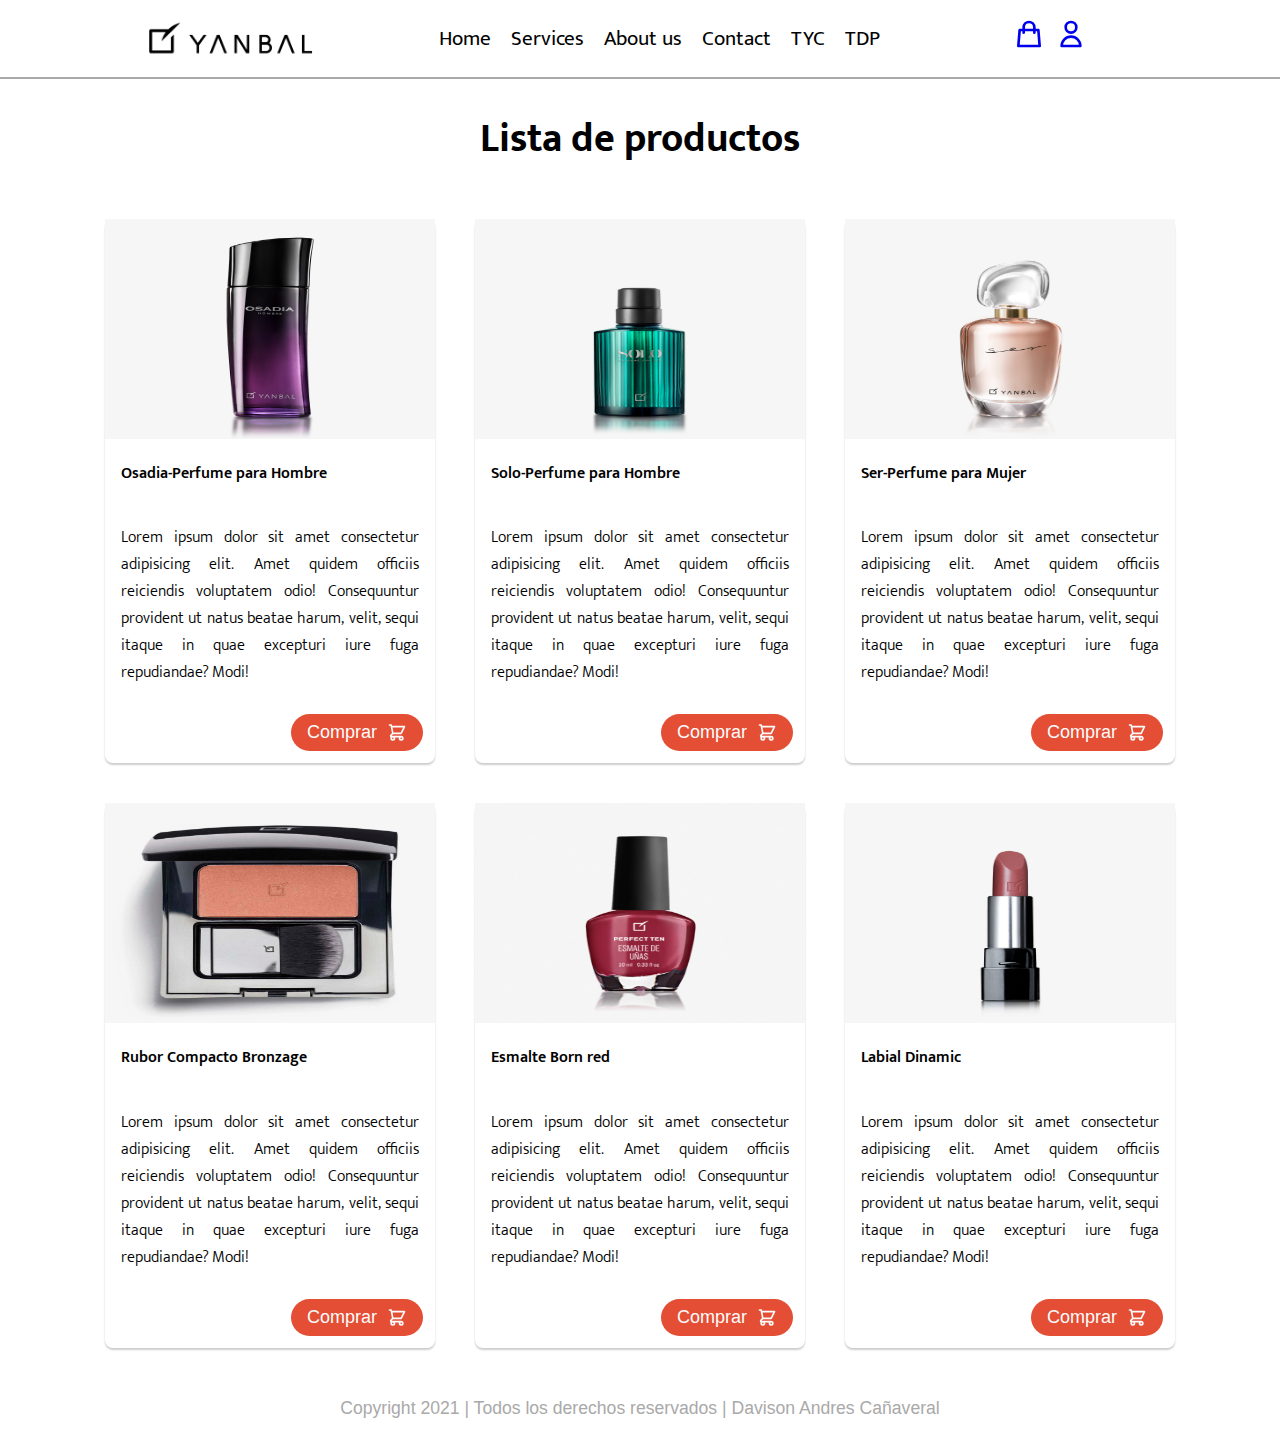
<file: index.html>
<!DOCTYPE html>
<html lang="es">
<head>
    <meta charset="UTF-8">
    <meta http-equiv="X-UA-Compatible" content="IE=edge">
    <meta name="viewport" content="width=device-width, initial-scale=1.0">
    <title>Final html y css</title>
    <link rel="stylesheet" href="./css/app.css">
</head>
<body>
    <header>
        <div>
            <div class="content-logo">
                <img src="./logo.png" alt="">
            </div>
            <div class="content-nav">
                <nav>
                    <ul>
                        <li><a href="index.html">Home</a></li>
                        <li><a href="services.html">Services</a></li>
                        <li><a href="aboutus.html">About us</a></li>
                        <li><a href="contact.html">Contact</a></li>
                        <li><a href="tyc.html">TYC</a></li>
                        <li><a href="tdp.html">TDP</a></li>
                    </ul>
                </nav>
            </div>
            <div class="content-logs">
                <div>
                    <a href="#">
                        <svg xmlns="http://www.w3.org/2000/svg" fill="none" viewBox="0 0 24 24" stroke="currentColor">
                            <path stroke-linecap="round" stroke-linejoin="round" stroke-width="2" d="M16 11V7a4 4 0 00-8 0v4M5 9h14l1 12H4L5 9z" />
                        </svg>
                    </a>    
                </div>
                <div>
                    <a href="#">
                        <svg xmlns="http://www.w3.org/2000/svg" fill="none" viewBox="0 0 24 24" stroke="currentColor">
                            <path stroke-linecap="round" stroke-linejoin="round" stroke-width="2" d="M16 7a4 4 0 11-8 0 4 4 0 018 0zM12 14a7 7 0 00-7 7h14a7 7 0 00-7-7z" />
                        </svg>
                    </a>    
                </div>
            </div>
        </div>
    </header>
    <main>

        <div>
            <h1>Lista de productos</h1>
            <div class="container">
                
                <div class="cards">
                    <img src="images/producto1.jpg" alt="producto1">
                    <h4>Osadia-Perfume para Hombre</h4>
                    <p>Lorem ipsum dolor sit amet consectetur adipisicing elit. 
                     Amet quidem officiis reiciendis voluptatem odio! Consequuntur provident
                     ut natus beatae harum, velit, sequi itaque in quae excepturi iure fuga repudiandae? Modi!
                    </p>
                    <div >
                        <button>Comprar <svg xmlns="http://www.w3.org/2000/svg"  fill="none" viewBox="0 0 24 24" stroke="currentColor">
                            <path stroke-linecap="round" stroke-linejoin="round" stroke-width="2" d="M3 3h2l.4 2M7 13h10l4-8H5.4M7 13L5.4 5M7 13l-2.293 2.293c-.63.63-.184 1.707.707 1.707H17m0 0a2 2 0 100 4 2 2 0 000-4zm-8 2a2 2 0 11-4 0 2 2 0 014 0z" />
                          </svg> </button>
                    </div>
                   
                </div>
                <div class="cards">
                    <img src="images/producto2.jpg" alt="producto1">
                    <h4>Solo-Perfume para Hombre</h4>
                    <p>Lorem ipsum dolor sit amet consectetur adipisicing elit. 
                     Amet quidem officiis reiciendis voluptatem odio! Consequuntur provident
                     ut natus beatae harum, velit, sequi itaque in quae excepturi iure fuga repudiandae? Modi!
                    </p>
                    <div >
                        <button>Comprar <svg xmlns="http://www.w3.org/2000/svg"  fill="none" viewBox="0 0 24 24" stroke="currentColor">
                            <path stroke-linecap="round" stroke-linejoin="round" stroke-width="2" d="M3 3h2l.4 2M7 13h10l4-8H5.4M7 13L5.4 5M7 13l-2.293 2.293c-.63.63-.184 1.707.707 1.707H17m0 0a2 2 0 100 4 2 2 0 000-4zm-8 2a2 2 0 11-4 0 2 2 0 014 0z" />
                          </svg> </button>
                    </div>
                   
                </div>
                <div class="cards">
                    <img src="images/producto3.jpg" alt="producto1">
                    <h4>Ser-Perfume para Mujer</h4>
                    <p>Lorem ipsum dolor sit amet consectetur adipisicing elit. 
                     Amet quidem officiis reiciendis voluptatem odio! Consequuntur provident
                     ut natus beatae harum, velit, sequi itaque in quae excepturi iure fuga repudiandae? Modi!
                    </p>
                    <div >
                        <button>Comprar <svg xmlns="http://www.w3.org/2000/svg"  fill="none" viewBox="0 0 24 24" stroke="currentColor">
                            <path stroke-linecap="round" stroke-linejoin="round" stroke-width="2" d="M3 3h2l.4 2M7 13h10l4-8H5.4M7 13L5.4 5M7 13l-2.293 2.293c-.63.63-.184 1.707.707 1.707H17m0 0a2 2 0 100 4 2 2 0 000-4zm-8 2a2 2 0 11-4 0 2 2 0 014 0z" />
                          </svg> </button>
                    </div>
                </div>
                <div class="cards">
                    <img src="images/producto4.jpg" alt="producto4">
                    <h4>Rubor Compacto Bronzage</h4>
                    <p>Lorem ipsum dolor sit amet consectetur adipisicing elit. 
                     Amet quidem officiis reiciendis voluptatem odio! Consequuntur provident
                     ut natus beatae harum, velit, sequi itaque in quae excepturi iure fuga repudiandae? Modi!
                    </p>
                    <div >
                        <button>Comprar <svg xmlns="http://www.w3.org/2000/svg"  fill="none" viewBox="0 0 24 24" stroke="currentColor">
                            <path stroke-linecap="round" stroke-linejoin="round" stroke-width="2" d="M3 3h2l.4 2M7 13h10l4-8H5.4M7 13L5.4 5M7 13l-2.293 2.293c-.63.63-.184 1.707.707 1.707H17m0 0a2 2 0 100 4 2 2 0 000-4zm-8 2a2 2 0 11-4 0 2 2 0 014 0z" />
                          </svg> </button>
                    </div>
                </div>
                <div class="cards">
                    <img src="images/producto5.jpg" alt="producto5">
                    <h4>Esmalte Born red</h4>
                    <p>Lorem ipsum dolor sit amet consectetur adipisicing elit. 
                     Amet quidem officiis reiciendis voluptatem odio! Consequuntur provident
                     ut natus beatae harum, velit, sequi itaque in quae excepturi iure fuga repudiandae? Modi!
                    </p>
                    <div >
                        <button>Comprar <svg xmlns="http://www.w3.org/2000/svg"  fill="none" viewBox="0 0 24 24" stroke="currentColor">
                            <path stroke-linecap="round" stroke-linejoin="round" stroke-width="2" d="M3 3h2l.4 2M7 13h10l4-8H5.4M7 13L5.4 5M7 13l-2.293 2.293c-.63.63-.184 1.707.707 1.707H17m0 0a2 2 0 100 4 2 2 0 000-4zm-8 2a2 2 0 11-4 0 2 2 0 014 0z" />
                          </svg> </button>
                    </div>
                </div>
                <div class="cards">
                    <img src="images/producto6.jpg" alt="producto4">
                    <h4>Labial Dinamic</h4>
                    <p>Lorem ipsum dolor sit amet consectetur adipisicing elit. 
                     Amet quidem officiis reiciendis voluptatem odio! Consequuntur provident
                     ut natus beatae harum, velit, sequi itaque in quae excepturi iure fuga repudiandae? Modi!
                    </p>
                    <div >
                        <button>Comprar <svg xmlns="http://www.w3.org/2000/svg"  fill="none" viewBox="0 0 24 24" stroke="currentColor">
                            <path stroke-linecap="round" stroke-linejoin="round" stroke-width="2" d="M3 3h2l.4 2M7 13h10l4-8H5.4M7 13L5.4 5M7 13l-2.293 2.293c-.63.63-.184 1.707.707 1.707H17m0 0a2 2 0 100 4 2 2 0 000-4zm-8 2a2 2 0 11-4 0 2 2 0 014 0z" />
                          </svg> </button>
                    </div>
                </div>
            </div>
        </div>
    </main>
    <footer>
        <div>
            <span>Copyright 2021 | Todos los derechos reservados | Davison Andres Cañaveral</span>
        </div>
    </footer>
</body>
</html>
</file>
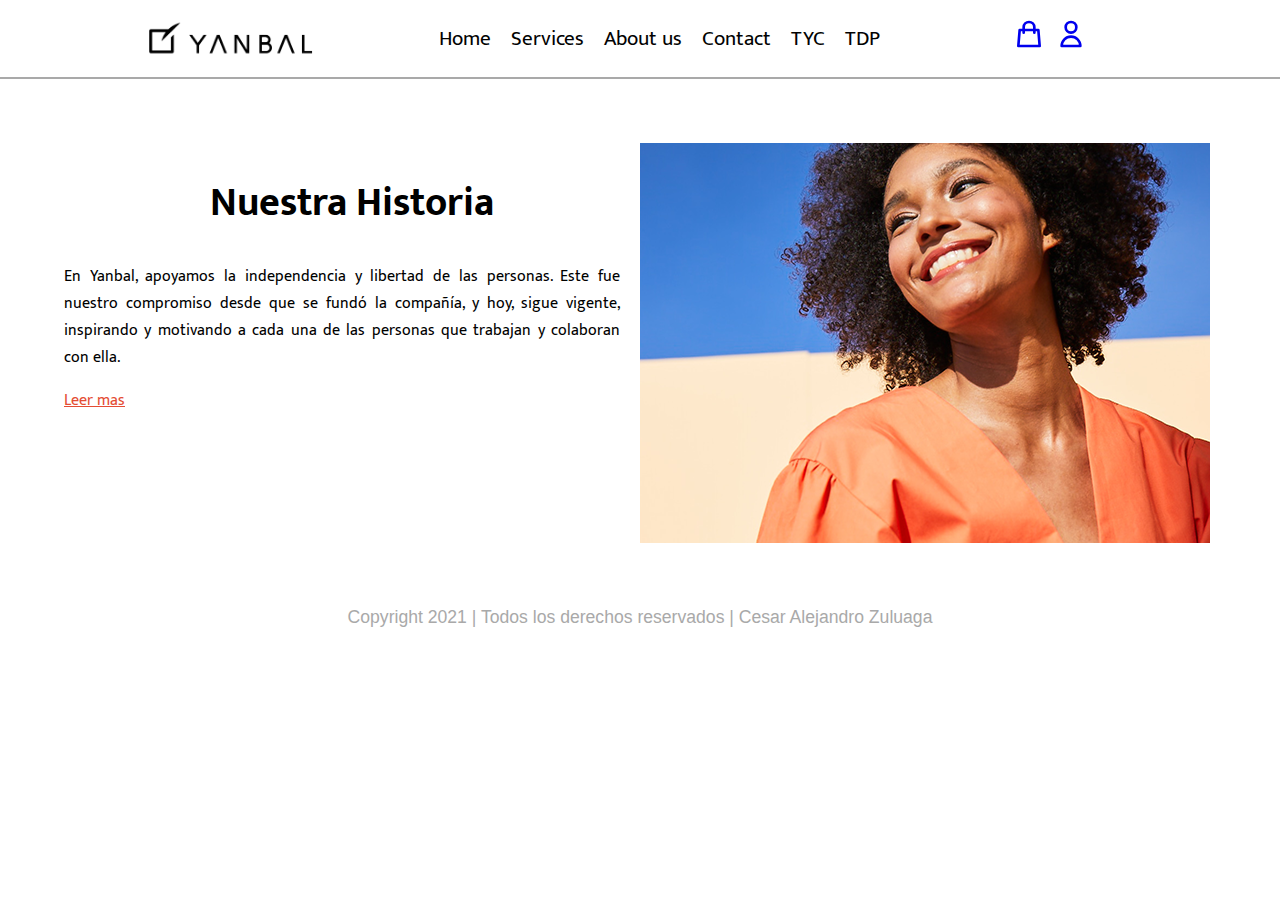
<file: aboutus.html>
<!DOCTYPE html>
<html lang="es">
<head>
    <meta charset="UTF-8">
    <meta http-equiv="X-UA-Compatible" content="IE=edge">
    <meta name="viewport" content="width=device-width, initial-scale=1.0">
    <title>Final html y css | about us</title>
    <link rel="stylesheet" href="./css/app.css">
</head>
<body>
    <header>
        <div>
            <div class="content-logo">
                <img src="./logo.png" alt="">
            </div>
            <div class="content-nav">
                <nav>
                    <ul>
                        <li><a href="index.html">Home</a></li>
                        <li><a href="services.html">Services</a></li>
                        <li><a href="aboutus.html">About us</a></li>
                        <li><a href="contact.html">Contact</a></li>
                        <li><a href="tyc.html">TYC</a></li>
                        <li><a href="tdp.html">TDP</a></li>
                    </ul>
                </nav>
            </div>
            <div class="content-logs">
                <div>
                    <a href="#">
                        <svg xmlns="http://www.w3.org/2000/svg" fill="none" viewBox="0 0 24 24" stroke="currentColor">
                            <path stroke-linecap="round" stroke-linejoin="round" stroke-width="2" d="M16 11V7a4 4 0 00-8 0v4M5 9h14l1 12H4L5 9z" />
                        </svg>
                    </a>    
                </div>
                <div>
                    <a href="#">
                        <svg xmlns="http://www.w3.org/2000/svg" fill="none" viewBox="0 0 24 24" stroke="currentColor">
                            <path stroke-linecap="round" stroke-linejoin="round" stroke-width="2" d="M16 7a4 4 0 11-8 0 4 4 0 018 0zM12 14a7 7 0 00-7 7h14a7 7 0 00-7-7z" />
                        </svg>
                    </a>    
                </div>
            </div>
        </div>
    </header>
    <main>
        <div class="contP">
            
      
        <div class="cont1">
          <h1>Nuestra Historia</h1>
                <p>En Yanbal, apoyamos la independencia y libertad de las personas.
                Este fue nuestro compromiso desde que se fundó la compañía, y hoy, sigue vigente, inspirando y motivando a cada una de las personas que trabajan y colaboran con ella.</p>
                <a href="">Leer mas</a>
        </div>
        <div class="cont2">
            <img src="images/nuestra-historia.png" alt="nuestra Historia">
        </div>
    </div>
    </main>
    <footer>
        <div>
            <span>Copyright 2021 | Todos los derechos reservados | Cesar Alejandro Zuluaga</span>
        </div>
    </footer>
</body>
</html>
</file>
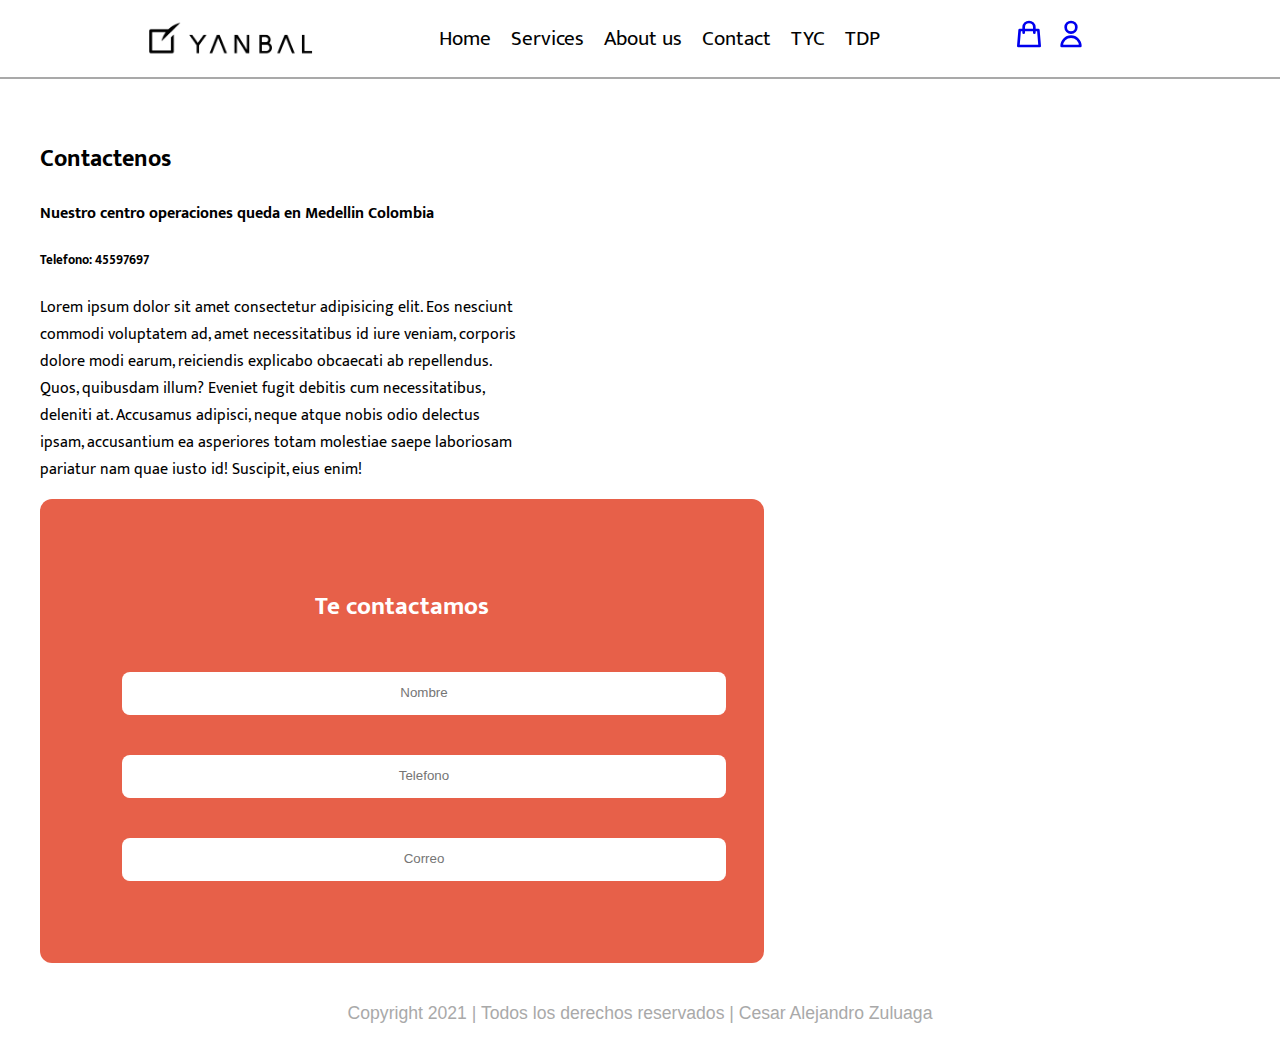
<file: contact.html>
<!DOCTYPE html>
<html lang="es">
<head>
    <meta charset="UTF-8">
    <meta http-equiv="X-UA-Compatible" content="IE=edge">
    <meta name="viewport" content="width=device-width, initial-scale=1.0">
    <title>Final html y css | Contact</title>
    <link rel="stylesheet" href="./css/app.css">
</head>
<body>
    <header>
        <div>
            <div class="content-logo">
                <img src="./logo.png" alt="">
            </div>
            <div class="content-nav">
                <nav>
                    <ul>
                        <li><a href="index.html">Home</a></li>
                        <li><a href="services.html">Services</a></li>
                        <li><a href="aboutus.html">About us</a></li>
                        <li><a href="contact.html">Contact</a></li>
                        <li><a href="tyc.html">TYC</a></li>
                        <li><a href="tdp.html">TDP</a></li>
                    </ul>
                </nav>
            </div>
            <div class="content-logs">
                <div>
                    <a href="#">
                        <svg xmlns="http://www.w3.org/2000/svg" fill="none" viewBox="0 0 24 24" stroke="currentColor">
                            <path stroke-linecap="round" stroke-linejoin="round" stroke-width="2" d="M16 11V7a4 4 0 00-8 0v4M5 9h14l1 12H4L5 9z" />
                        </svg>
                    </a>    
                </div>
                <div>
                    <a href="#">
                        <svg xmlns="http://www.w3.org/2000/svg" fill="none" viewBox="0 0 24 24" stroke="currentColor">
                            <path stroke-linecap="round" stroke-linejoin="round" stroke-width="2" d="M16 7a4 4 0 11-8 0 4 4 0 018 0zM12 14a7 7 0 00-7 7h14a7 7 0 00-7-7z" />
                        </svg>
                    </a>    
                </div>
            </div>
        </div>
    </header>
    <main>
        <div class="contC">
            <div class="info">
            <h2>Contactenos</h2>
            <h4>Nuestro centro operaciones queda en Medellin Colombia</h4>
            <h5>Telefono: 45597697</h5>
            <p>Lorem ipsum dolor sit amet consectetur adipisicing elit. Eos nesciunt commodi voluptatem ad, amet necessitatibus id iure veniam, corporis dolore modi earum, reiciendis explicabo obcaecati ab repellendus. Quos, quibusdam illum?
            Eveniet fugit debitis cum necessitatibus, deleniti at. Accusamus adipisci, neque atque nobis odio delectus ipsam, accusantium ea asperiores totam molestiae saepe laboriosam pariatur nam quae iusto id! Suscipit, eius enim!</p>
         </div>
         <div class="form">
            <h3>Te contactamos</h3>
            <form action="">
                <input type="text" placeholder="Nombre">
                <input type="text" placeholder="Telefono">
                <input type="text" placeholder="Correo">
            </form>
        </div>
    </div>
    </main>
    <footer>
        <div>
            <span>Copyright 2021 | Todos los derechos reservados | Cesar Alejandro Zuluaga</span>
        </div>
    </footer>
</body>
</html>
</file>
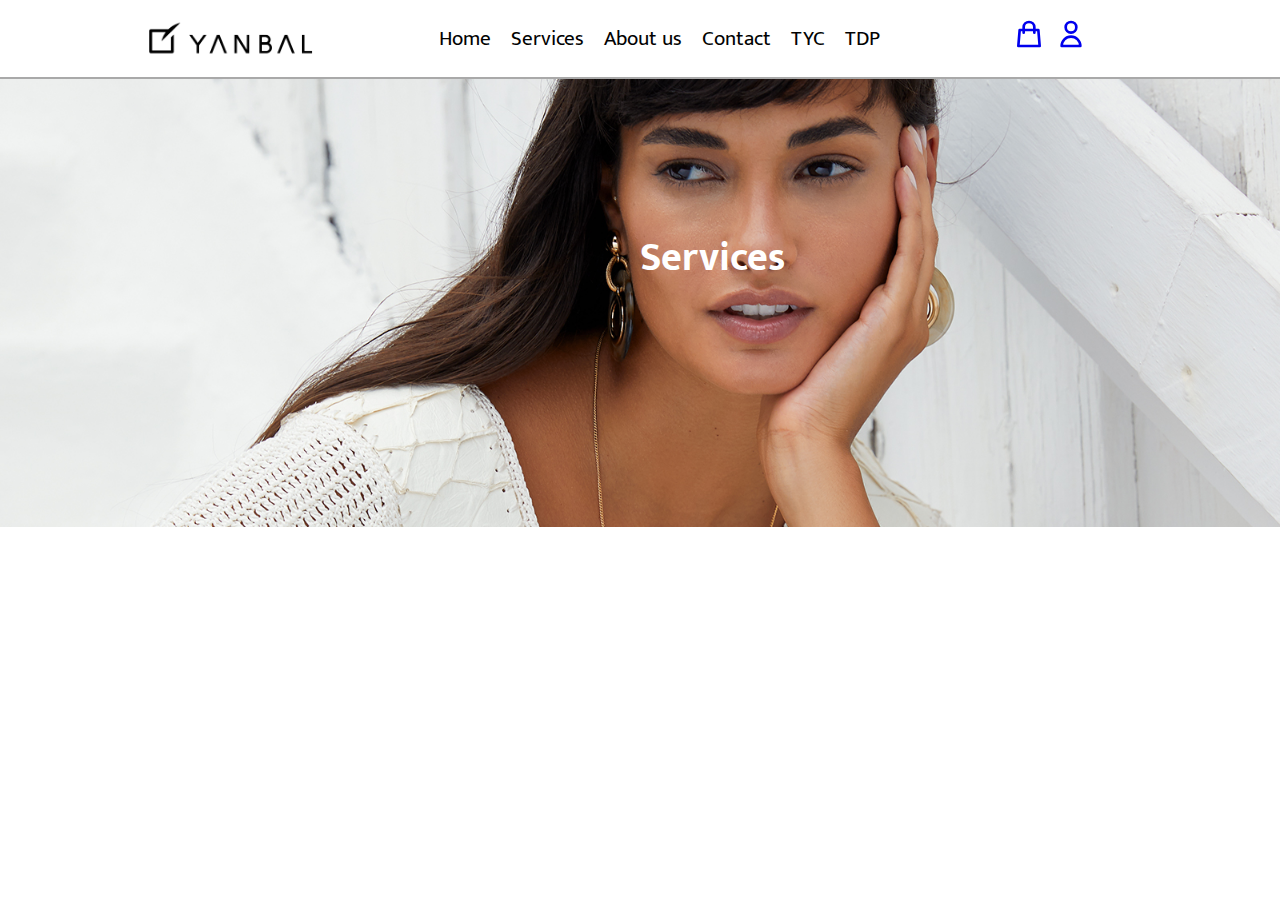
<file: services.html>
<!DOCTYPE html>
<html lang="es">
<head>
    <meta charset="UTF-8">
    <meta http-equiv="X-UA-Compatible" content="IE=edge">
    <meta name="viewport" content="width=device-width, initial-scale=1.0">
    <title>Services</title>
    <link rel="stylesheet" href="./css/app.css">
</head>
<body>
    <header>
        <div>
            <div class="content-logo">
                <img src="./logo.png" alt="">
            </div>
            <div class="content-nav">
                <nav>
                    <ul>
                        <li><a href="index.html">Home</a></li>
                        <li><a href="services.html">Services</a></li>
                        <li><a href="aboutus.html">About us</a></li>
                        <li><a href="contact.html">Contact</a></li>
                        <li><a href="tyc.html">TYC</a></li>
                        <li><a href="tdp.html">TDP</a></li>
                    </ul>
                </nav>
            </div>
            <div class="content-logs">
                <div>
                    <a href="#">
                        <svg xmlns="http://www.w3.org/2000/svg" fill="none" viewBox="0 0 24 24" stroke="currentColor">
                            <path stroke-linecap="round" stroke-linejoin="round" stroke-width="2" d="M16 11V7a4 4 0 00-8 0v4M5 9h14l1 12H4L5 9z" />
                        </svg>
                    </a>    
                </div>
                <div>
                    <a href="#">
                        <svg xmlns="http://www.w3.org/2000/svg" fill="none" viewBox="0 0 24 24" stroke="currentColor">
                            <path stroke-linecap="round" stroke-linejoin="round" stroke-width="2" d="M16 7a4 4 0 11-8 0 4 4 0 018 0zM12 14a7 7 0 00-7 7h14a7 7 0 00-7-7z" />
                        </svg>
                    </a>    
                </div>
            </div>
        </div>
    </header>
    <main>
        <div>
            <div class="portada">
                <h1>Services</h1>
                <img src="images/portada-servicios.png" alt="">
            </div>
            
        </div>
    </main>
    <footer>
        <div>
            <span>Copyright 2021 | Todos los derechos reservados | Cesar Alejandro Zuluaga</span>
        </div>
    </footer>
</body>
</html>
</file>
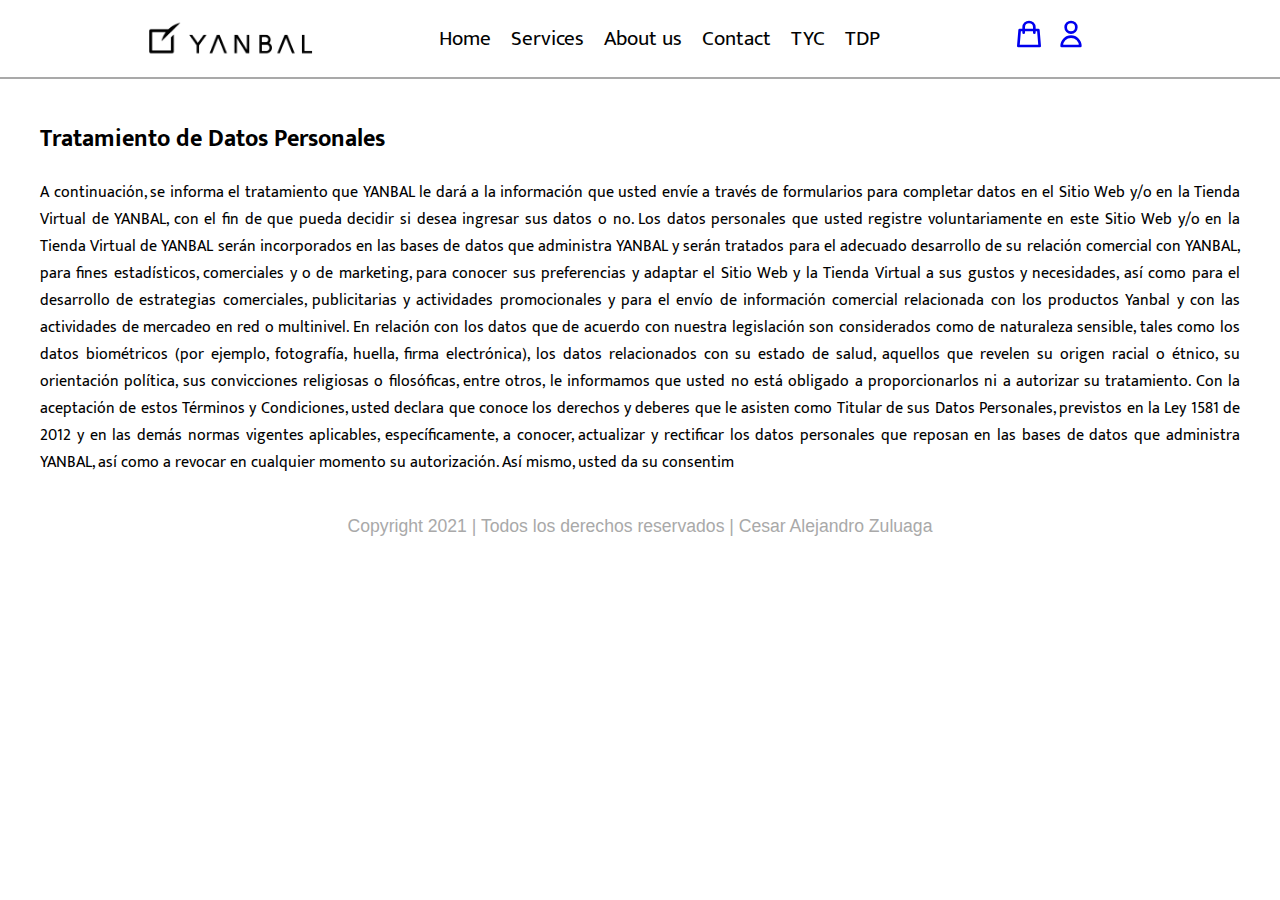
<file: tdp.html>
<!DOCTYPE html>
<html lang="es">
<head>
    <meta charset="UTF-8">
    <meta http-equiv="X-UA-Compatible" content="IE=edge">
    <meta name="viewport" content="width=device-width, initial-scale=1.0">
    <title>Final html y css | TDP</title>
    <link rel="stylesheet" href="./css/app.css">
</head>
<body>
    <header>
        <div>
            <div class="content-logo">
                <img src="./logo.png" alt="">
            </div>
            <div class="content-nav">
                <nav>
                    <ul>
                        <li><a href="index.html">Home</a></li>
                        <li><a href="services.html">Services</a></li>
                        <li><a href="aboutus.html">About us</a></li>
                        <li><a href="contact.html">Contact</a></li>
                        <li><a href="tyc.html">TYC</a></li>
                        <li><a href="tdp.html">TDP</a></li>
                    </ul>
                </nav>
            </div>
            <div class="content-logs">
                <div>
                    <a href="#">
                        <svg xmlns="http://www.w3.org/2000/svg" fill="none" viewBox="0 0 24 24" stroke="currentColor">
                            <path stroke-linecap="round" stroke-linejoin="round" stroke-width="2" d="M16 11V7a4 4 0 00-8 0v4M5 9h14l1 12H4L5 9z" />
                        </svg>
                    </a>    
                </div>
                <div>
                    <a href="#">
                        <svg xmlns="http://www.w3.org/2000/svg" fill="none" viewBox="0 0 24 24" stroke="currentColor">
                            <path stroke-linecap="round" stroke-linejoin="round" stroke-width="2" d="M16 7a4 4 0 11-8 0 4 4 0 018 0zM12 14a7 7 0 00-7 7h14a7 7 0 00-7-7z" />
                        </svg>
                    </a>    
                </div>
            </div>
        </div>
    </header>
    <main>
        <div class="containerTDP">
            <h2>Tratamiento de Datos Personales</h2>
            <p>A continuación, se informa el tratamiento que YANBAL le dará a la información que usted envíe a través 
                de formularios para completar datos en el Sitio Web y/o en la Tienda Virtual de YANBAL, con el fin de que 
                pueda decidir si desea ingresar sus datos o no.
                Los datos personales que usted registre voluntariamente en este Sitio Web y/o en la Tienda Virtual de 
                YANBAL serán incorporados en las bases de datos que administra YANBAL y serán tratados para el 
                adecuado desarrollo de su relación comercial con YANBAL, para fines estadísticos, comerciales y o de 
                marketing, para conocer sus preferencias y adaptar el Sitio Web y la Tienda Virtual a sus gustos y 
                necesidades, así como para el desarrollo de estrategias comerciales, publicitarias y actividades
                promocionales y para el envío de información comercial relacionada con los productos Yanbal y con las 
                actividades de mercadeo en red o multinivel. En relación con los datos que de acuerdo con nuestra 
                legislación son considerados como de naturaleza sensible, tales como los datos biométricos (por ejemplo, 
                fotografía, huella, firma electrónica), los datos relacionados con su estado de salud, aquellos que revelen 
                su origen racial o étnico, su orientación política, sus convicciones religiosas o filosóficas, entre otros, le 
                informamos que usted no está obligado a proporcionarlos ni a autorizar su tratamiento.
                Con la aceptación de estos Términos y Condiciones, usted declara que conoce los derechos y deberes que 
                le asisten como Titular de sus Datos Personales, previstos en la Ley 1581 de 2012 y en las demás normas 
                vigentes aplicables, específicamente, a conocer, actualizar y rectificar los datos personales que reposan
                en las bases de datos que administra YANBAL, así como a revocar en cualquier momento su autorización.
                Así mismo, usted da su consentim</p>
        </div>
        
    </main>
    <footer>
        <div>
            <span>Copyright 2021 | Todos los derechos reservados | Cesar Alejandro Zuluaga</span>
        </div>
    </footer>
</body>
</html>
</file>
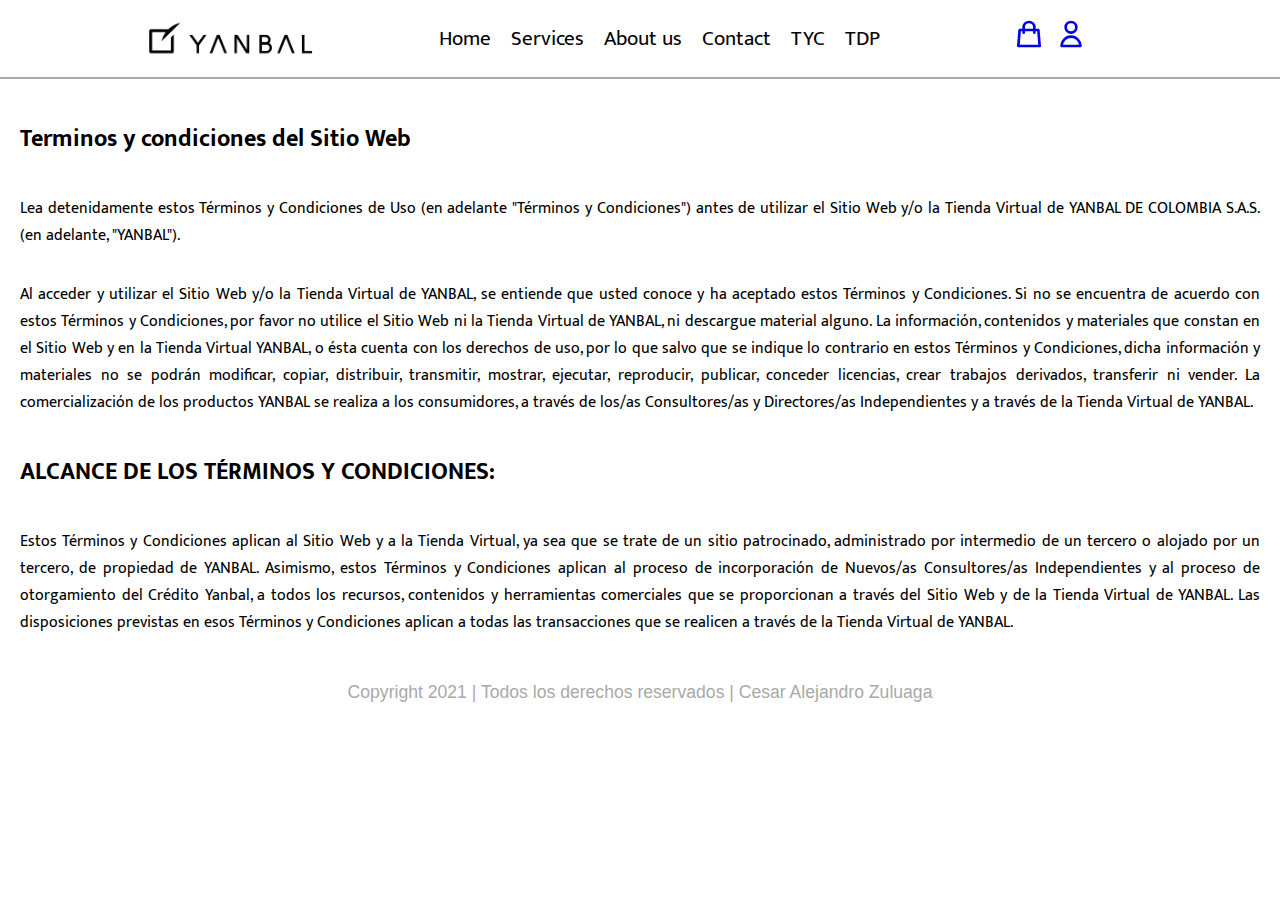
<file: tyc.html>
<!DOCTYPE html>
<html lang="es">
<head>
    <meta charset="UTF-8">
    <meta http-equiv="X-UA-Compatible" content="IE=edge">
    <meta name="viewport" content="width=device-width, initial-scale=1.0">
    <title>Final html y css | TYC</title>
    <link rel="stylesheet" href="./css/app.css">
</head>
<body>
    <header>
        <div>
            <div class="content-logo">
                <img src="./logo.png" alt="">
            </div>
            <div class="content-nav">
                <nav>
                    <ul>
                        <li><a href="index.html">Home</a></li>
                        <li><a href="services.html">Services</a></li>
                        <li><a href="aboutus.html">About us</a></li>
                        <li><a href="contact.html">Contact</a></li>
                        <li><a href="tyc.html">TYC</a></li>
                        <li><a href="tdp.html">TDP</a></li>
                    </ul>
                </nav>
            </div>
            <div class="content-logs">
                <div>
                    <a href="#">
                        <svg xmlns="http://www.w3.org/2000/svg" fill="none" viewBox="0 0 24 24" stroke="currentColor">
                            <path stroke-linecap="round" stroke-linejoin="round" stroke-width="2" d="M16 11V7a4 4 0 00-8 0v4M5 9h14l1 12H4L5 9z" />
                        </svg>
                    </a>    
                </div>
                <div>
                    <a href="#">
                        <svg xmlns="http://www.w3.org/2000/svg" fill="none" viewBox="0 0 24 24" stroke="currentColor">
                            <path stroke-linecap="round" stroke-linejoin="round" stroke-width="2" d="M16 7a4 4 0 11-8 0 4 4 0 018 0zM12 14a7 7 0 00-7 7h14a7 7 0 00-7-7z" />
                        </svg>
                    </a>    
                </div>
            </div>
        </div>
    </header>
    <main>
        <div class="containerTYC">
            <h2>Terminos y condiciones del Sitio Web</h2>
            <p>Lea detenidamente estos Términos y Condiciones de Uso (en adelante "Términos y Condiciones") antes 
                de utilizar el Sitio Web y/o la Tienda Virtual de YANBAL DE COLOMBIA S.A.S. (en adelante, "YANBAL").
            </p>
            <p>Al acceder y utilizar el Sitio Web y/o la Tienda Virtual de YANBAL, se entiende que usted conoce y ha 
                aceptado estos Términos y Condiciones. Si no se encuentra de acuerdo con estos Términos y Condiciones, 
                por favor no utilice el Sitio Web ni la Tienda Virtual de YANBAL, ni descargue material alguno.
                La información, contenidos y materiales que constan en el Sitio Web y en la Tienda Virtual YANBAL, o ésta 
                cuenta con los derechos de uso, por lo que salvo que se indique lo contrario en estos Términos y 
                Condiciones, dicha información y materiales no se podrán modificar, copiar, distribuir, transmitir, mostrar, 
                ejecutar, reproducir, publicar, conceder licencias, crear trabajos derivados, transferir ni vender.
                La comercialización de los productos YANBAL se realiza a los consumidores, a través de los/as 
                Consultores/as y Directores/as Independientes y a través de la Tienda Virtual de YANBAL.</p>
                <h2>ALCANCE DE LOS TÉRMINOS Y CONDICIONES:</h2>
                <p>
                    Estos Términos y Condiciones aplican al Sitio Web y a la Tienda Virtual, ya sea que se trate de un sitio 
                    patrocinado, administrado por intermedio de un tercero o alojado por un tercero, de propiedad de YANBAL. 
                    Asimismo, estos Términos y Condiciones aplican al proceso de incorporación de Nuevos/as Consultores/as 
                    Independientes y al proceso de otorgamiento del Crédito Yanbal, a todos los recursos, contenidos y 
                    herramientas comerciales que se proporcionan a través del Sitio Web y de la Tienda Virtual de YANBAL.
                    Las disposiciones previstas en esos Términos y Condiciones aplican a todas las transacciones que se 
                    realicen a través de la Tienda Virtual de YANBAL.
                </p>
        </div>
        
    </main>
    <footer>
        <div>
            <span>Copyright 2021 | Todos los derechos reservados | Cesar Alejandro Zuluaga</span>
        </div>
    </footer>
</body>
</html>
</file>
<file: css/app.css>
@import url('https://fonts.googleapis.com/css2?family=Mukta&display=swap');
/* Estilos del documento html Index*/

/* ------------------- body ----------------- */
body{
    margin: 0px;
    padding: 0px;
    font-family: 'Mukta', sans-serif;
}

/* ----------------------- header ---------------------- */
header{
    width: 100%;
    display: flex;
    justify-content: center;
    border-bottom: 2px solid darkgray;
}

header div{
    width: 80%;
    display: flex;
    flex-direction: row;
}

/* column one */
header div .content-logo{
    width: 20%;
    display: flex;
    justify-content: center;
    align-items: center;
}

header div .content-logo img{
    width: 100%;
}

/* column two */
header div .content-nav{
    width: 60%;
}

header div .content-nav nav{
    width: 100%;
    display: flex;
    justify-content: center;
    align-items: center;
}

header div .content-nav nav ul{
    width: 100%;
    display: flex;
    justify-content: center;
    margin-left: 0px;
}

header div .content-nav nav ul li{
    list-style: none;
    padding: 5px 10px;
}

header div .content-nav nav ul li a{
    text-decoration: none;
    color: #020202;
    font-family: 'Mukta', sans-serif;
    font-size: 1.3em;
}

/* column three */
header div .content-logs{
    width: 20%;
    display: flex;
    flex-direction: row;
    justify-content: center;
}

header div .content-logs div:nth-child(1){
    width: 50%;
    display: flex;
    justify-content: end;
    align-items: center;
    margin-right: 10px;
}
header div .content-logs div:nth-child(1) a svg{
    width: 32px;
    height: 32px;
}
header div .content-logs div:nth-child(2){
    width: 50%;
    display: flex;
    justify-content: start;
    align-items: center;
}
header div .content-logs div:nth-child(2) a svg{
    width: 32px;
    height: 32px;
}

/* -------------------------- main ------------------------- */
/* cards main Home */
main h1{
    text-align: center;
    font-size: 40px;
}
.container { 
    width: 100%;
    height: auto;
    display: flex;
    flex-wrap: wrap;
    justify-content: center;
    margin: auto;
    font-family: 'Mukta', sans-serif;
}
.container .cards {
    width: 330px;
    height: auto;
    border-radius: 8px;
    box-shadow: 0 2px 2px rgba(0, 0, 0, 0.2);
    margin: 20px;
    display: flex;
    flex-wrap: wrap;
    
}
.container .cards img {
    width: 330px;
    height: 220px;
}
.container .cards h4{
    font-weight: 600;
    text-align: center;
    padding: 0 1rem;
}
.container .cards p{
    padding: 0 1rem;
    font-size: 16px;
    font-weight: 300;
    text-align: justify;
}
.container .cards button{
    color: #fcfcfc;
    font-size: 18px;
    padding: 8px;
    border: none;
    border-radius: 20px;
    background: #e44e34;
    margin: 12px;
    width: 40%;
    display: flex;
    justify-content: center;
}
.container .cards div{
    width: 100%;
    display: flex;
    justify-content: end;
}
 .container .cards button svg {
     width: 20px;
     height: auto;
     margin-left: 10px;
 }

.container .cards button:hover {
    background: #f0604a;
  }
  /* Services*/
main .portada {

}
main .portada h1{
position: absolute;
z-index: 1;
margin-left: 50%;
margin-top: 30%;
align-self: center;
color: white;
}
main .portada img {
position: absolute;
width: 100%;
z-index: 0;
   
}

/*About us*/

.contP{
    display: flex;
    flex-wrap: wrap;
    margin: 5%;
}
.cont1 {
    width: 50%;
}
.cont2 {
    width: 50%;
}
.cont1 h1 {
    text-align: center;
}
.cont1 p {
    text-align: justify;
    margin-right: 20px;
}
.cont1 a {
    color:#E44D34;
    text-align: right;
}
.cont2 img {
    display: flex;
    justify-content:  center;
}
/*--------------- Contact------------------------- */
.contC{
    display: flex;
    flex-wrap: wrap;
    margin: 40px;
}
.contC .form {
    width: 50%;
    border-radius: 12px;
    background-color: #e44e34e5;
    padding: 62px;
}

.contC .form h3 {
    text-align: center;
    color: white;
    font-size: 25px;
}
.contC .form input {
    width: 100%;
    height: 40px;
    margin: 20px;
    border: none;
    border-bottom: 1px solid white;
   border-radius: 8px;
}
.contC .form input::placeholder
{
    text-align: center;
}
.contC .info {
    width: 40%;
}
/*--------------------TYC-----------------------------------------*/
.containerTYC{
    display: flex;
    flex-wrap: wrap;
    margin: 20px;
    text-align: justify;
}
.containerTDP{
    margin: 40px;
    text-align: justify;
}



/* ----------------------------- footer --------------------- */
footer{
    width: 100%;
    display: flex;
    justify-content: center;
    flex-direction: row;
    margin-top: 30px;
    margin-bottom: 30px;
}

footer div{
    width: 80%;
    display: flex;
    justify-content: center;
}

footer div span{
    width: 100%;
    text-align: center;
    color: darkgray;
    font-size: 1.1rem;
    font-family: sans-serif;
}
</file>
